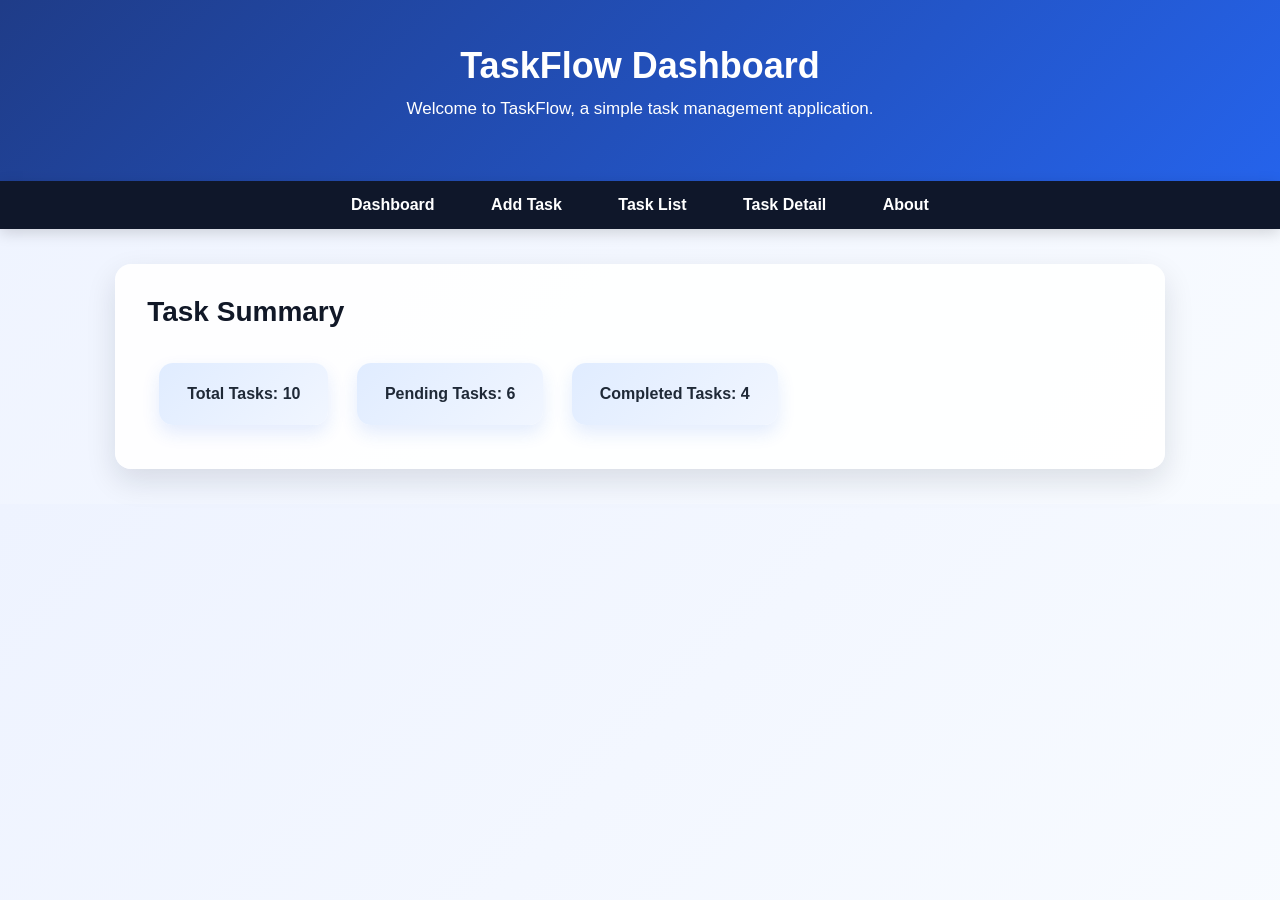
<file: index.html>
<!DOCTYPE html>
<html>
<head>
  <title>TaskFlow Dashboard</title>
  <link rel="stylesheet" href="style.css">
</head>
<body>
  <header>
    <h1>TaskFlow Dashboard</h1>
    <p>Welcome to TaskFlow, a simple task management application.</p>
  </header>

  <nav>
    <a href="index.html">Dashboard</a>
    <a href="add-task.html">Add Task</a>
    <a href="task-list.html">Task List</a>
    <a href="task-detail.html">Task Detail</a>
    <a href="about.html">About</a>
  </nav>

  <main class="container">
    <h2>Task Summary</h2>
    <div class="card">Total Tasks: 10</div>
    <div class="card">Pending Tasks: 6</div>
    <div class="card">Completed Tasks: 4</div>
  </main>
</body>
</html>
</file>
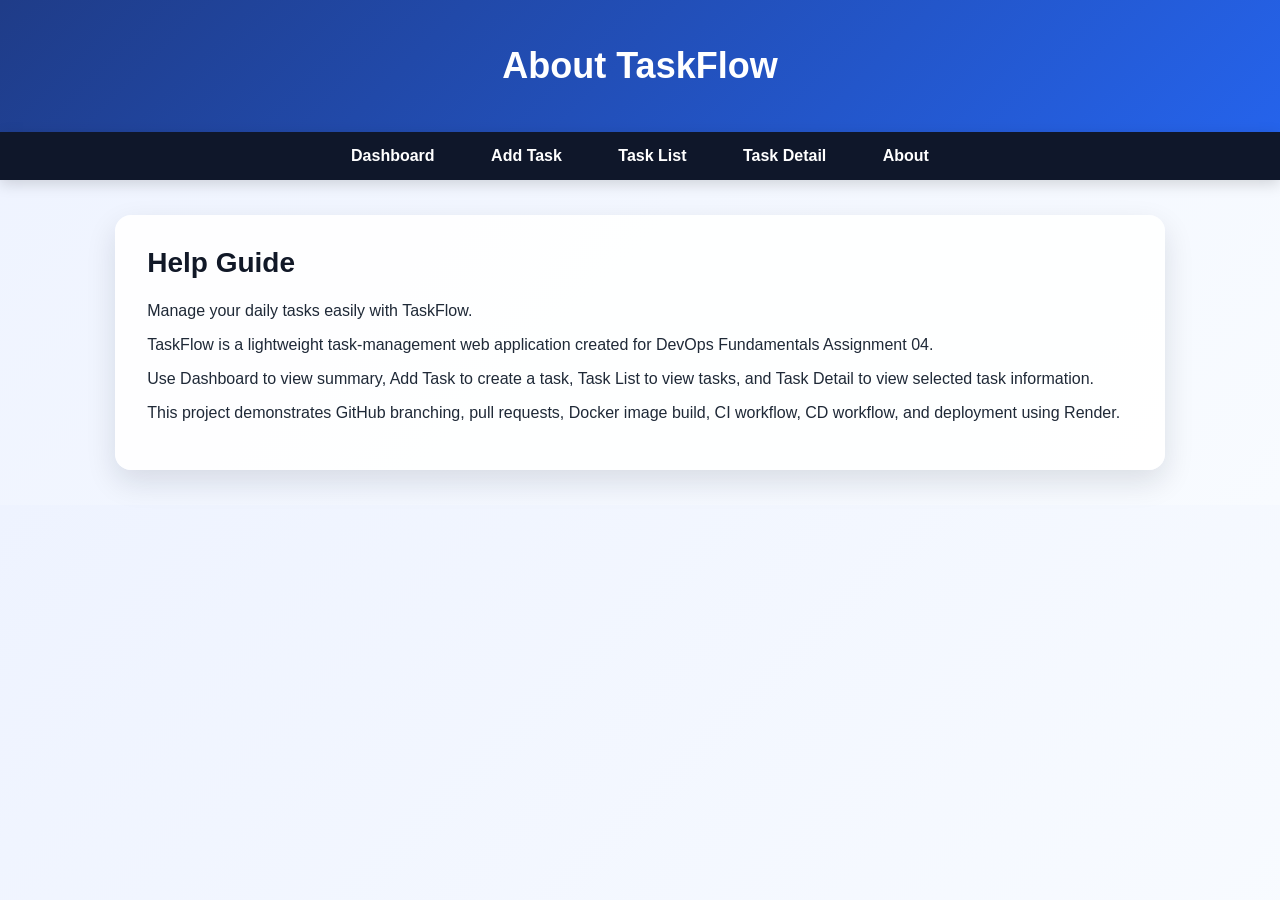
<file: about.html>
<!DOCTYPE html>
<html>
<head>
  <title>About TaskFlow</title>
  <link rel="stylesheet" href="style.css">
</head>
<body>
<header><h1>About TaskFlow</h1></header>

<nav>
  <a href="index.html">Dashboard</a>
  <a href="add-task.html">Add Task</a>
  <a href="task-list.html">Task List</a>
  <a href="task-detail.html">Task Detail</a>
  <a href="about.html">About</a>
</nav>

<main class="container">
  <h2>Help Guide</h2>
  <p>Manage your daily tasks easily with TaskFlow.</p>
  <p>TaskFlow is a lightweight task-management web application created for DevOps Fundamentals Assignment 04.</p>
  <p>Use Dashboard to view summary, Add Task to create a task, Task List to view tasks, and Task Detail to view selected task information.</p>
  <p>This project demonstrates GitHub branching, pull requests, Docker image build, CI workflow, CD workflow, and deployment using Render.</p>
</main>
</body>
</html>
</file>
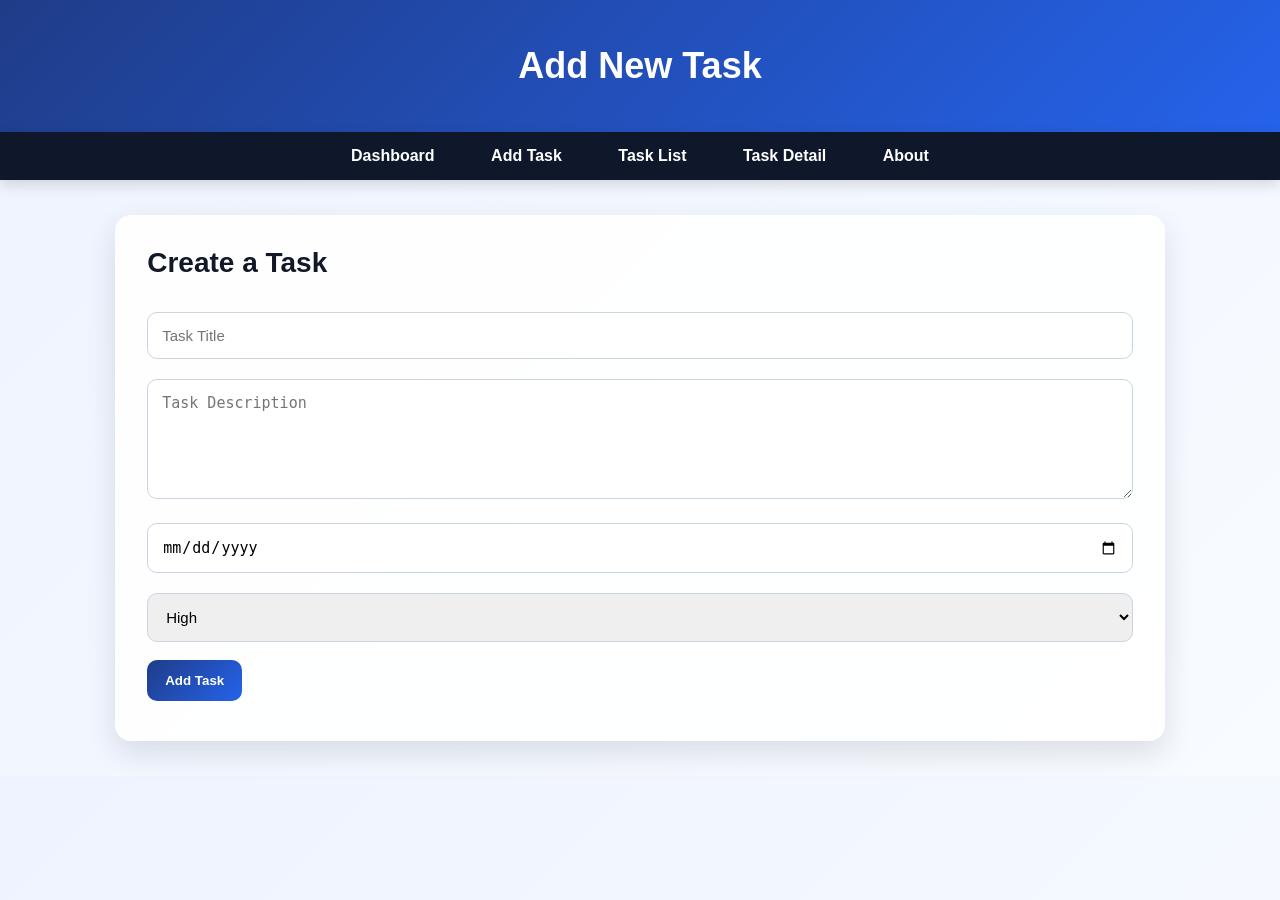
<file: add-task.html>
<!DOCTYPE html>
<html>
<head>
  <title>Add Task</title>
  <link rel="stylesheet" href="style.css">
</head>
<body>
<header><h1>Add New Task</h1></header>

<nav>
  <a href="index.html">Dashboard</a>
  <a href="add-task.html">Add Task</a>
  <a href="task-list.html">Task List</a>
  <a href="task-detail.html">Task Detail</a>
  <a href="about.html">About</a>
</nav>

<main class="container">
  <h2>Create a Task</h2>
  <form>
    <input type="text" placeholder="Task Title">
    <textarea placeholder="Task Description"></textarea>
    <input type="date">
    <select>
      <option>High</option>
      <option>Medium</option>
      <option>Low</option>
    </select>
    <button type="submit">Add Task</button>
  </form>
</main>
</body>
</html>
</file>
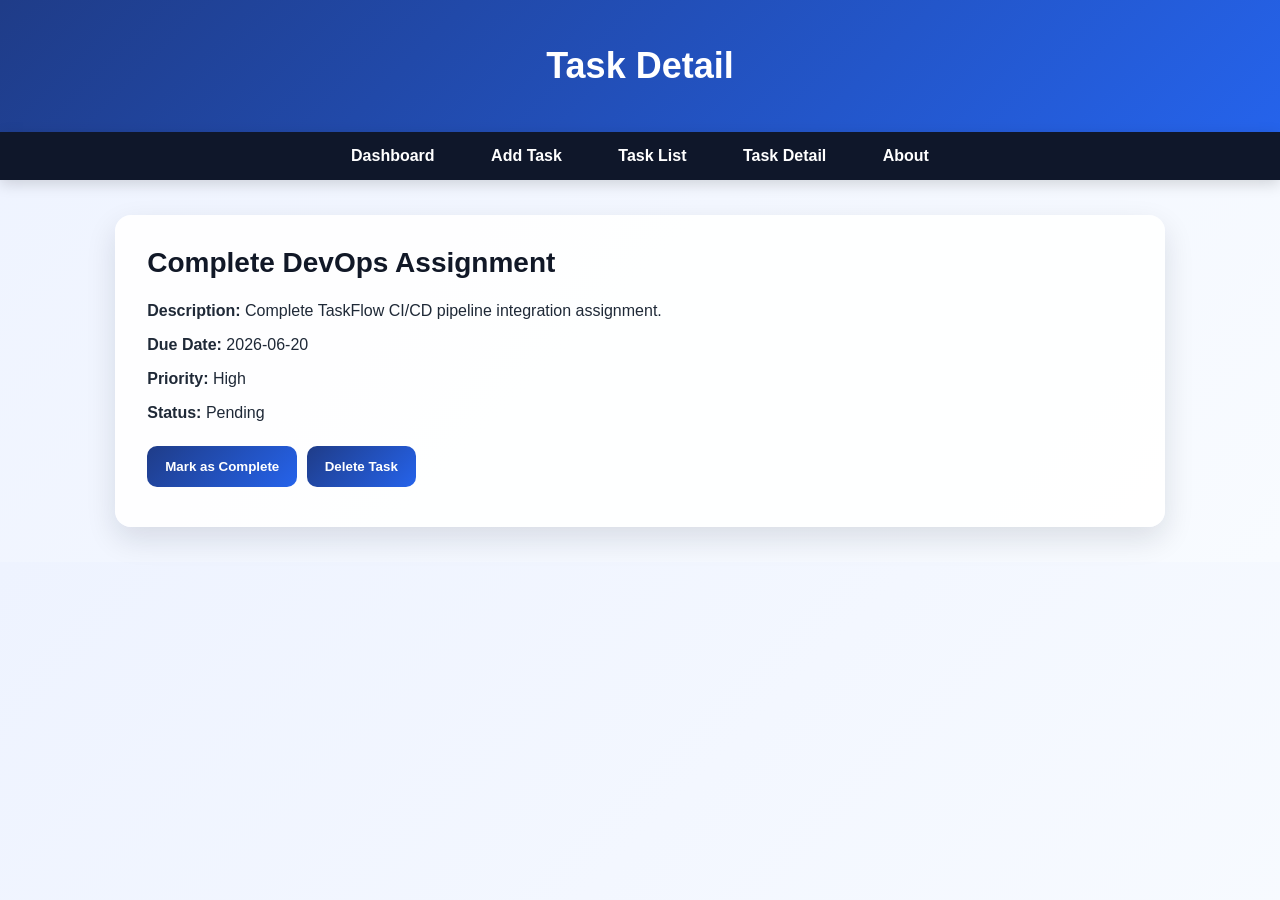
<file: task-detail.html>
<!DOCTYPE html>
<html>
<head>
  <title>Task Detail</title>
  <link rel="stylesheet" href="style.css">
</head>
<body>
<header><h1>Task Detail</h1></header>

<nav>
  <a href="index.html">Dashboard</a>
  <a href="add-task.html">Add Task</a>
  <a href="task-list.html">Task List</a>
  <a href="task-detail.html">Task Detail</a>
  <a href="about.html">About</a>
</nav>

<main class="container">
  <h2>Complete DevOps Assignment</h2>
  <p><strong>Description:</strong> Complete TaskFlow CI/CD pipeline integration assignment.</p>
  <p><strong>Due Date:</strong> 2026-06-20</p>
  <p><strong>Priority:</strong> High</p>
  <p><strong>Status:</strong> Pending</p>

  <button>Mark as Complete</button>
  <button>Delete Task</button>
</main>
</body>
</html>
</file>
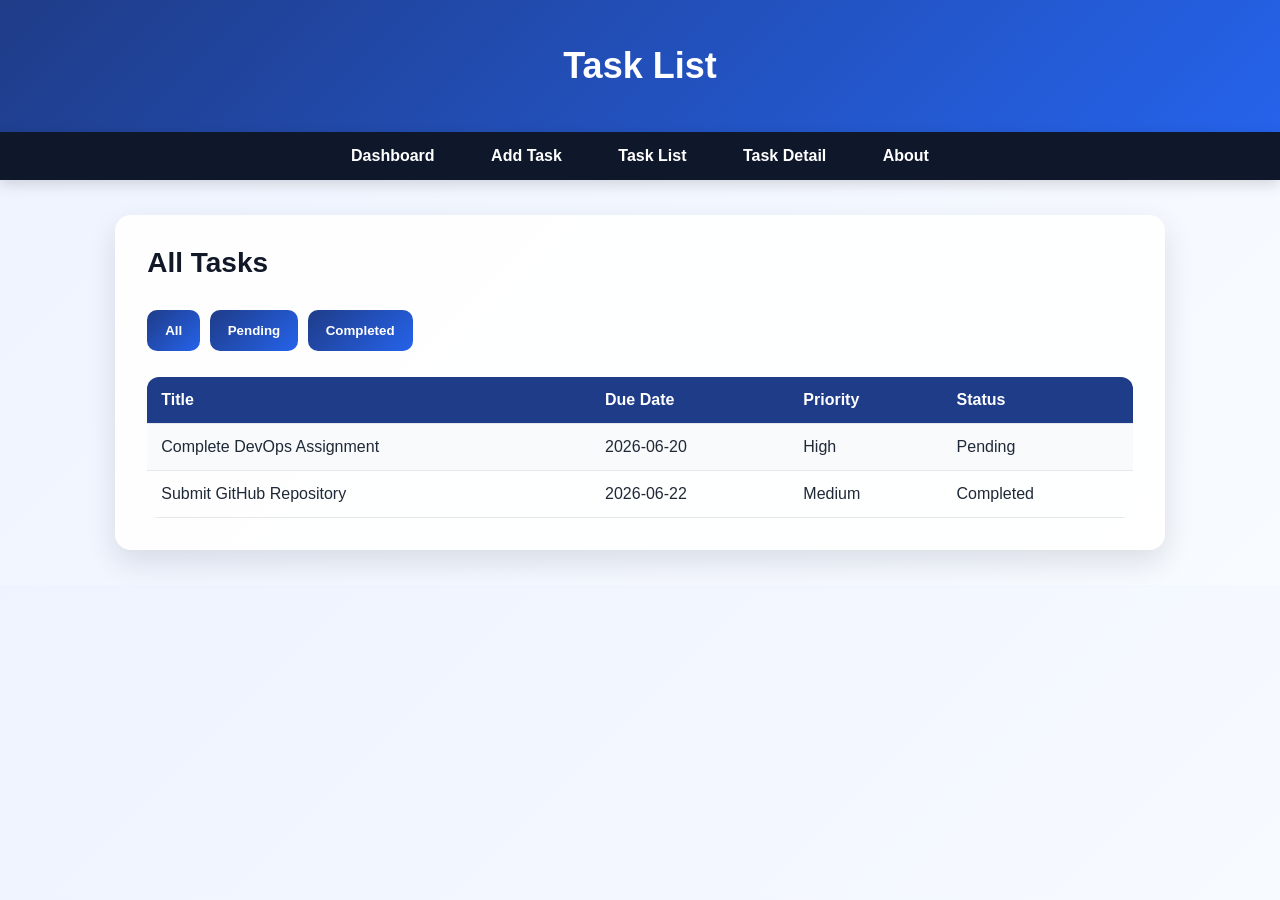
<file: task-list.html>
<!DOCTYPE html>
<html>
<head>
  <title>Task List</title>
  <link rel="stylesheet" href="style.css">
</head>
<body>
<header><h1>Task List</h1></header>

<nav>
  <a href="index.html">Dashboard</a>
  <a href="add-task.html">Add Task</a>
  <a href="task-list.html">Task List</a>
  <a href="task-detail.html">Task Detail</a>
  <a href="about.html">About</a>
</nav>

<main class="container">
  <h2>All Tasks</h2>

  <button>All</button>
  <button>Pending</button>
  <button>Completed</button>

  <table>
    <tr>
      <th>Title</th>
      <th>Due Date</th>
      <th>Priority</th>
      <th>Status</th>
    </tr>
    <tr>
      <td>Complete DevOps Assignment</td>
      <td>2026-06-20</td>
      <td>High</td>
      <td>Pending</td>
    </tr>
    <tr>
      <td>Submit GitHub Repository</td>
      <td>2026-06-22</td>
      <td>Medium</td>
      <td>Completed</td>
    </tr>
  </table>
</main>
</body>
</html>
</file>
<file: style.css>
* {
  box-sizing: border-box;
}

body {
  font-family: "Segoe UI", Arial, sans-serif;
  margin: 0;
  background: linear-gradient(135deg, #eef3ff, #f8fbff);
  color: #1f2937;
}

header {
  background: linear-gradient(135deg, #1f3c88, #2563eb);
  color: white;
  padding: 45px 20px;
  text-align: center;
}

header h1 {
  margin: 0;
  font-size: 36px;
}

header p {
  margin-top: 12px;
  font-size: 17px;
}

nav {
  background: #0f172a;
  padding: 15px;
  text-align: center;
  box-shadow: 0 4px 14px rgba(0,0,0,0.15);
}

nav a {
  color: white;
  text-decoration: none;
  margin: 0 14px;
  font-weight: 600;
  padding: 8px 12px;
  border-radius: 8px;
}

nav a:hover {
  background: #2563eb;
}

.container {
  width: 82%;
  margin: 35px auto;
  background: rgba(255,255,255,0.95);
  padding: 32px;
  border-radius: 16px;
  box-shadow: 0 12px 30px rgba(15, 23, 42, 0.12);
}

h2 {
  font-size: 28px;
  margin-top: 0;
  color: #111827;
}

.card {
  background: linear-gradient(135deg, #e0ecff, #f1f6ff);
  padding: 22px 28px;
  margin: 12px;
  border-radius: 14px;
  display: inline-block;
  font-weight: 600;
  box-shadow: 0 8px 18px rgba(37, 99, 235, 0.12);
}

input,
textarea,
select {
  width: 100%;
  padding: 14px;
  margin: 10px 0;
  border: 1px solid #cbd5e1;
  border-radius: 10px;
  font-size: 15px;
}

textarea {
  min-height: 120px;
}

button {
  background: linear-gradient(135deg, #1f3c88, #2563eb);
  color: white;
  border: none;
  padding: 13px 18px;
  margin: 8px 5px 8px 0;
  border-radius: 10px;
  font-weight: bold;
  cursor: pointer;
}

button:hover {
  transform: translateY(-1px);
  box-shadow: 0 8px 18px rgba(37, 99, 235, 0.25);
}

table {
  width: 100%;
  border-collapse: collapse;
  margin-top: 18px;
  overflow: hidden;
  border-radius: 12px;
}

th {
  background: #1f3c88;
  color: white;
}

th,
td {
  padding: 14px;
  border-bottom: 1px solid #e5e7eb;
  text-align: left;
}

tr:nth-child(even) {
  background: #f8fafc;
}

@media (max-width: 768px) {
  .container {
    width: 92%;
  }

  nav a {
    display: inline-block;
    margin: 5px;
  }

  .card {
    display: block;
  }
}
</file>
